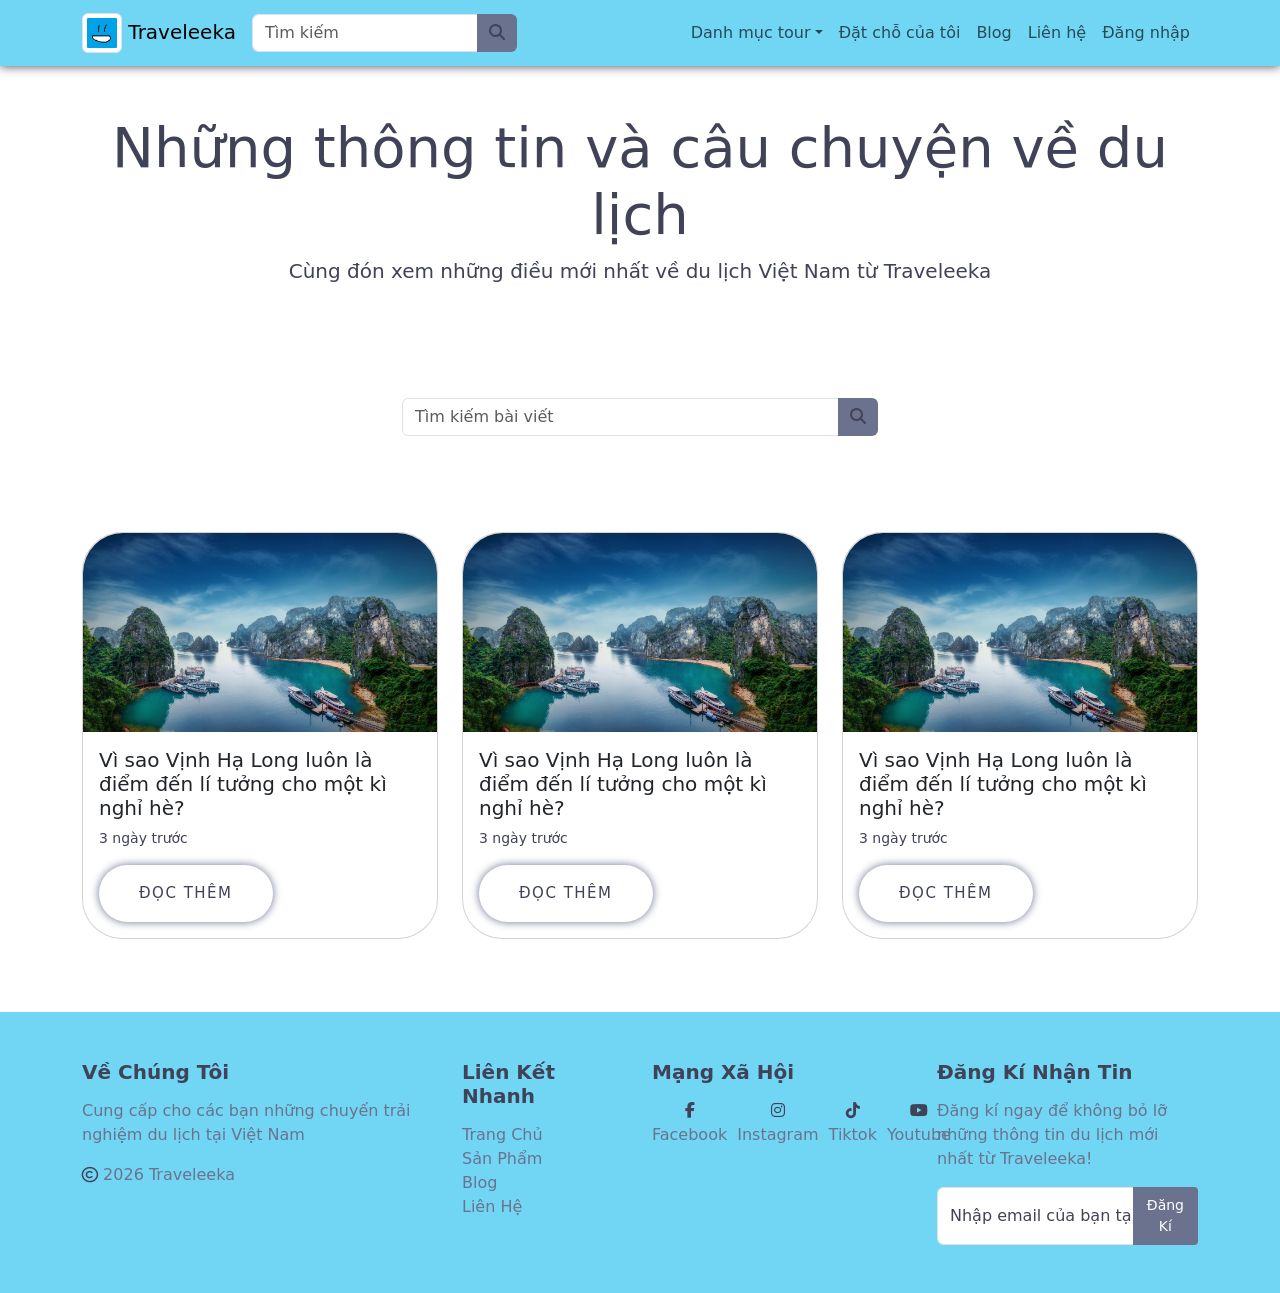
<file: blog.html>
<!DOCTYPE html>
<html lang="vi">
<head>
    <meta charset="UTF-8">
    <meta name="viewport" content="width=device-width, initial-scale=1.0">
    <title>Traveleeka</title>
    <link href="https://cdn.jsdelivr.net/npm/bootstrap@5.3.8/dist/css/bootstrap.min.css" rel="stylesheet" integrity="sha384-sRIl4kxILFvY47J16cr9ZwB07vP4J8+LH7qKQnuqkuIAvNWLzeN8tE5YBujZqJLB" crossorigin="anonymous">
    <link href="https://cdnjs.cloudflare.com/ajax/libs/font-awesome/6.5.1/css/all.min.css" rel="stylesheet">
    <link rel="stylesheet" href="./assets/css/style.css">
    <link rel="stylesheet" href="./assets/css/blog.css">
</head>
<body>
    
    <!--Thanh điều hướng-->
    <header>
        <nav class="navbar navbar-expand-lg">
            <div class="container">

                <!-- brand -->
                <a href="./index.html" class="navbar-brand">
                    <img src="./assets/images/logo.jpg" alt="mybrand" class="img-thumbnail img-fluid" width="40" height="40">
                    Traveleeka
                </a>

                <!-- toggle ẩn các nút -->
                <button class="navbar-toggler" type="button" data-bs-toggle="collapse" data-bs-target="#navContents">
                    <span class="navbar-toggler-icon"></span>
                </button>
                <div class="collapse navbar-collapse" id="navContents">

                    <!-- thanh tìm kiếm -->
                    <form role="search">
                        <div class="input-group">
                            <input type="search" class="form-control" placeholder="Tìm kiếm">
                            <button class="btn btn-primary" type="submit"><i class="fa-solid fa-magnifying-glass"></i></button>
                        </div>
                    </form>

                    <!-- các nút điều hướng -->
                    <ul class="navbar-nav ms-auto">
                        <li class="nav-item dropdown">
                            <a href="#" class="nav-link dropdown-toggle" role="button" data-bs-toggle="dropdown" aria-expanded="false">Danh mục tour</a>
                            <ul class="dropdown-menu">
                                <li><a href="./products.html" class="dropdown-item">Tour dài ngày</a></li>
                                <li><a href="./products.html" class="dropdown-item">Tour ngắn ngày</a></li>
                            </ul>
                        </li>
                        <li class="nav-item"><a href="./cart.html" class="nav-link">Đặt chỗ của tôi</a></li>
                        <li class="nav-item"><a href="./blog.html" class="nav-link">Blog</a></li>
                        <li class="nav-item"><a href="./contact.html" class="nav-link">Liên hệ</a></li>
                        <li class="nav-item"><a href="./login.html" class="nav-link">Đăng nhập</a></li>
                    </ul>
                </div>
            </div>
        </nav>
    </header>

    <!-- nội dung trang -->
    <main class="container">

        <!-- tiêu đề trang -->
        <section class="py-5 hero-title">
            <h1 class="display-4"><strong>Những thông tin và câu chuyện về du lịch</strong></h1>
            <p>Cùng đón xem những điều mới nhất về du lịch Việt Nam từ Traveleeka</p>
        </section>

        <!-- search box -->
        <section class="py-5 ">
            <div class="container search-box">
                <form role="search" class="mx-auto">
                    <div class="input-group">
                        <input type="search" class="form-control" placeholder="Tìm kiếm bài viết">
                        <button class="btn btn-primary" type="submit"><i class="fa-solid fa-magnifying-glass"></i></button>
                    </div>
                </form>
            </div>
        </section>

        <!-- Các bài viết -->
        <section class="py-5">
            <div class="row">

                <div class="col-lg-4 col-md-6">
                    <div class="card card-blog h-60">
                        <img src="./assets/images/blog1.jpg" alt="Vì sao Vịnh Hạ Long luôn là điểm đến lí tưởng cho một kì nghỉ hè?" class="card-img-top">
                        <div class="card-body">
                            <h5 class="header-5">Vì sao Vịnh Hạ Long luôn là điểm đến lí tưởng cho một kì nghỉ hè?</h5>
                            <p class="post-date">3 ngày trước</p>
                            <button class="btn-CTA" type="button" onclick="location.href='#'">Đọc thêm</button>
                        </div>
                    </div>
                </div>
                <div class="col-lg-4 col-md-6">
                    <div class="card card-blog h-60">
                        <img src="./assets/images/blog1.jpg" alt="Vì sao Vịnh Hạ Long luôn là điểm đến lí tưởng cho một kì nghỉ hè?" class="card-img-top">
                        <div class="card-body">
                            <h5 class="header-5">Vì sao Vịnh Hạ Long luôn là điểm đến lí tưởng cho một kì nghỉ hè?</h5>
                            <p class="post-date">3 ngày trước</p>
                            <button class="btn-CTA" type="button" onclick="location.href='#'">Đọc thêm</button>
                        </div>
                    </div>
                </div>
                <div class="col-lg-4 col-md-6">
                    <div class="card card-blog h-60">
                        <img src="./assets/images/blog1.jpg" alt="Vì sao Vịnh Hạ Long luôn là điểm đến lí tưởng cho một kì nghỉ hè?" class="card-img-top">
                        <div class="card-body">
                            <h5 class="header-5">Vì sao Vịnh Hạ Long luôn là điểm đến lí tưởng cho một kì nghỉ hè?</h5>
                            <p class="post-date">3 ngày trước</p>
                            <button class="btn-CTA" type="button" onclick="location.href='#'">Đọc thêm</button>
                        </div>
                    </div>
                </div>
            </div>
        </section>
    </main>
    
    <!-- chân trang -->
    <footer class="mt-auto py-5">
        <div class="container">
            <div class="row">

                <!-- thông tin trang web -->
                <div class="col-lg-4 col-md-6 col-sm-12">
                    <h3>Về Chúng Tôi</h3>
                    <p>Cung cấp cho các bạn những chuyến trải nghiệm du lịch tại Việt Nam</p>
                    <p><i class="fa-regular fa-copyright"></i> 2026 Traveleeka</p>
                </div>

                <!-- liên kết nhanh -->
                <div class="col-lg-2 col-md-6 col-sm-12">
                    <h3>Liên Kết Nhanh</h3>
                    <ul>
                        <li><a href="./index.html" class="transition">Trang Chủ</a></li>
                        <li><a href="./products.html">Sản Phẩm</a></li>
                        <li><a href="./blog.html">Blog</a></li>
                        <li><a href="./contact.html">Liên Hệ</a></li>
                    </ul>
                </div>

                <!-- Mạng xã hội -->
                <div class="col-lg-3 col-md-6 col-sm-12">
                    <h3>Mạng Xã Hội</h3>
                    <div class="social-links">
                        <a href="#"><i class="fa-brands fa-facebook-f"></i>Facebook</a>
                        <a href="#"><i class="fa-brands fa-instagram"></i>Instagram</a>
                        <a href="#"><i class="fa-brands fa-tiktok"></i>Tiktok</a>
                        <a href="#"><i class="fa-brands fa-youtube"></i>Youtube</a>
                    </div>
                </div>

                <!-- đăng kí nhận tin -->
                <div class="col-lg-3 col-md-6 col-sm-12">
                    <h3>Đăng Kí Nhận Tin</h3>
                    <p>Đăng kí ngay để không bỏ lỡ những thông tin du lịch mới nhất từ Traveleeka!</p>
                    <div class="input-group input-group-sm">
                        <div class="form-floating col-9" id="enterEmail">
                            <input type="email" id="email" class="form-control" placeholder="username@example.com" required>
                            <label for="email">Nhập email của bạn tại đây</label>
                        </div>
                        <button class="btn btn-primary col-3" type="submit">Đăng Kí</button>
                    </div>
                </div>
            </div>
        </div>
    </footer>

    <script src="https://cdn.jsdelivr.net/npm/bootstrap@5.3.8/dist/js/bootstrap.bundle.min.js" integrity="sha384-FKyoEForCGlyvwx9Hj09JcYn3nv7wiPVlz7YYwJrWVcXK/BmnVDxM+D2scQbITxI" crossorigin="anonymous"></script>
</body>
</html>
</file>
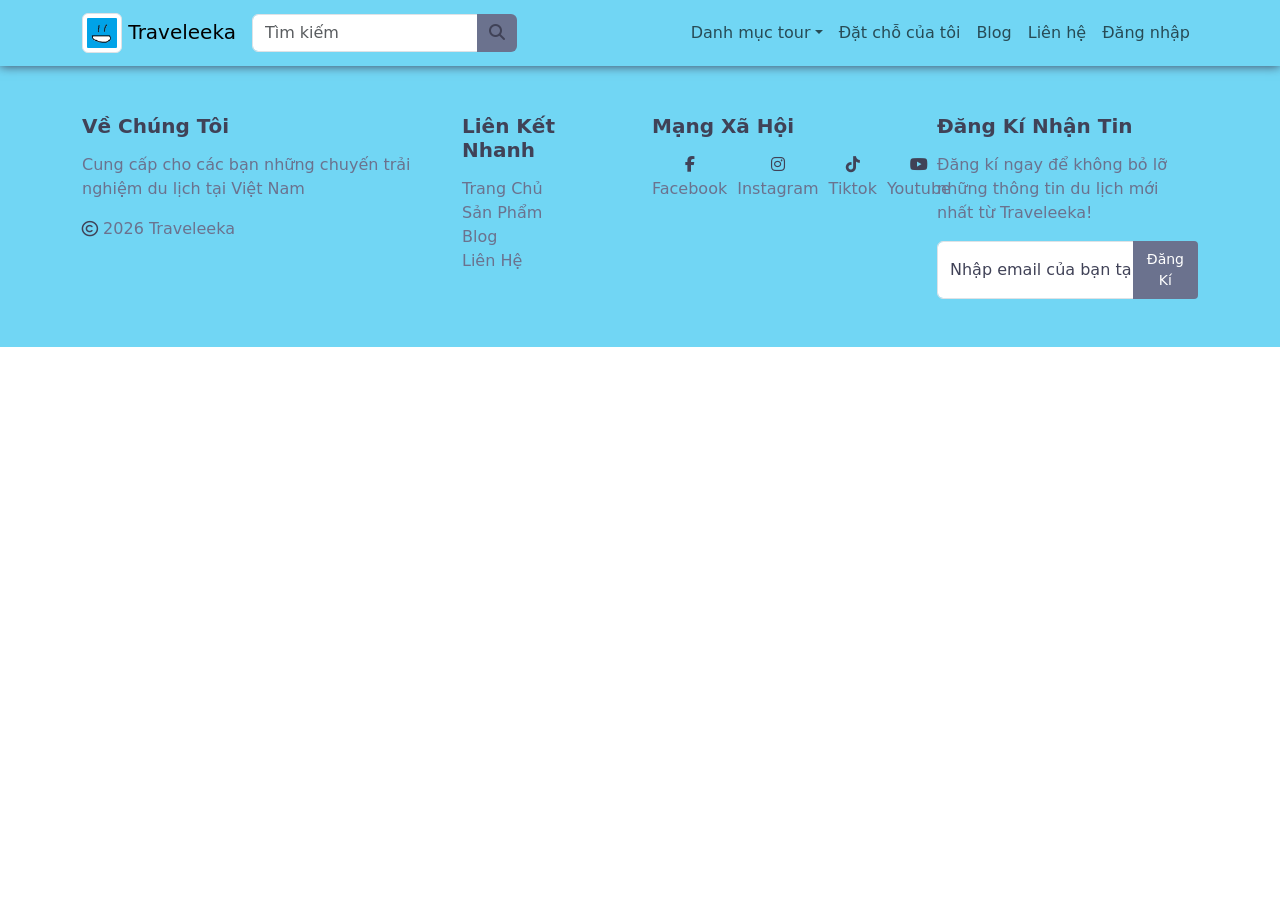
<file: cart.html>
<!DOCTYPE html>
<html lang="vi">
<head>
    <meta charset="UTF-8">
    <meta name="viewport" content="width=device-width, initial-scale=1.0">
    <title>Traveleeka</title>
    <link href="https://cdn.jsdelivr.net/npm/bootstrap@5.3.8/dist/css/bootstrap.min.css" rel="stylesheet" integrity="sha384-sRIl4kxILFvY47J16cr9ZwB07vP4J8+LH7qKQnuqkuIAvNWLzeN8tE5YBujZqJLB" crossorigin="anonymous">
    <link href="https://cdnjs.cloudflare.com/ajax/libs/font-awesome/6.5.1/css/all.min.css" rel="stylesheet">
    <link rel="stylesheet" href="./assets/css/style.css">
</head>
<body>
    
    <!--Thanh điều hướng-->
    <header>
        <nav class="navbar navbar-expand-lg">
        <div class="container">

            <!-- brand -->
            <a href="./index.html" class="navbar-brand">
                <img src="./assets/images/logo.jpg" alt="mybrand" class="img-thumbnail img-fluid" width="40" height="40">
                Traveleeka
            </a>

            <!-- toggle ẩn các nút -->
            <button class="navbar-toggler" type="button" data-bs-toggle="collapse" data-bs-target="#navContents">
                <span class="navbar-toggler-icon"></span>
            </button>
            <div class="collapse navbar-collapse" id="navContents">

                <!-- thanh tìm kiếm -->
                <form role="search">
                    <div class="input-group">
                        <input type="search" class="form-control" placeholder="Tìm kiếm">
                        <button class="btn btn-primary" type="submit"><i class="fa-solid fa-magnifying-glass"></i></button>
                    </div>
                </form>

                <!-- các nút điều hướng -->
                <ul class="navbar-nav ms-auto">
                    <li class="nav-item dropdown">
                        <a href="#" class="nav-link dropdown-toggle" role="button" data-bs-toggle="dropdown" aria-expanded="false">Danh mục tour</a>
                        <ul class="dropdown-menu">
                            <li><a href="./products.html" class="dropdown-item">Tour dài ngày</a></li>
                            <li><a href="./products.html" class="dropdown-item">Tour ngắn ngày</a></li>
                        </ul>
                    </li>
                    <li class="nav-item"><a href="./cart.html" class="nav-link">Đặt chỗ của tôi</a></li>
                    <li class="nav-item"><a href="./blog.html" class="nav-link">Blog</a></li>
                    <li class="nav-item"><a href="./contact.html" class="nav-link">Liên hệ</a></li>
                    <li class="nav-item"><a href="./login.html" class="nav-link">Đăng nhập</a></li>
                </ul>
            </div>
        </div>
        </nav>
    </header>
    
    
    <!-- chân trang -->
    <footer class="mt-auto py-5">
        <div class="container">
            <div class="row">

                <!-- thông tin trang web -->
                <div class="col-lg-4 col-md-6 col-sm-12">
                    <h3>Về Chúng Tôi</h3>
                    <p>Cung cấp cho các bạn những chuyến trải nghiệm du lịch tại Việt Nam</p>
                    <p><i class="fa-regular fa-copyright"></i> 2026 Traveleeka</p>
                </div>

                <!-- liên kết nhanh -->
                <div class="col-lg-2 col-md-6 col-sm-12">
                    <h3>Liên Kết Nhanh</h3>
                    <ul>
                        <li><a href="./index.html" class="transition">Trang Chủ</a></li>
                        <li><a href="./products.html">Sản Phẩm</a></li>
                        <li><a href="./blog.html">Blog</a></li>
                        <li><a href="./contact.html">Liên Hệ</a></li>
                    </ul>
                </div>

                <!-- Mạng xã hội -->
                <div class="col-lg-3 col-md-6 col-sm-12">
                    <h3>Mạng Xã Hội</h3>
                    <div class="social-links">
                        <a href="#"><i class="fa-brands fa-facebook-f"></i>Facebook</a>
                        <a href="#"><i class="fa-brands fa-instagram"></i>Instagram</a>
                        <a href="#"><i class="fa-brands fa-tiktok"></i>Tiktok</a>
                        <a href="#"><i class="fa-brands fa-youtube"></i>Youtube</a>
                    </div>
                </div>

                <!-- đăng kí nhận tin -->
                <div class="col-lg-3 col-md-6 col-sm-12">
                    <h3>Đăng Kí Nhận Tin</h3>
                    <p>Đăng kí ngay để không bỏ lỡ những thông tin du lịch mới nhất từ Traveleeka!</p>
                    <div class="input-group input-group-sm">
                        <div class="form-floating col-9" id="enterEmail">
                            <input type="email" id="email" class="form-control" placeholder="username@example.com" required>
                            <label for="email">Nhập email của bạn tại đây</label>
                        </div>
                        <button class="btn btn-primary col-3" type="submit">Đăng Kí</button>
                    </div>
                </div>
            </div>
        </div>
    </footer>

    <script src="https://cdn.jsdelivr.net/npm/bootstrap@5.3.8/dist/js/bootstrap.bundle.min.js" integrity="sha384-FKyoEForCGlyvwx9Hj09JcYn3nv7wiPVlz7YYwJrWVcXK/BmnVDxM+D2scQbITxI" crossorigin="anonymous"></script>
</body>
</html>
</file>
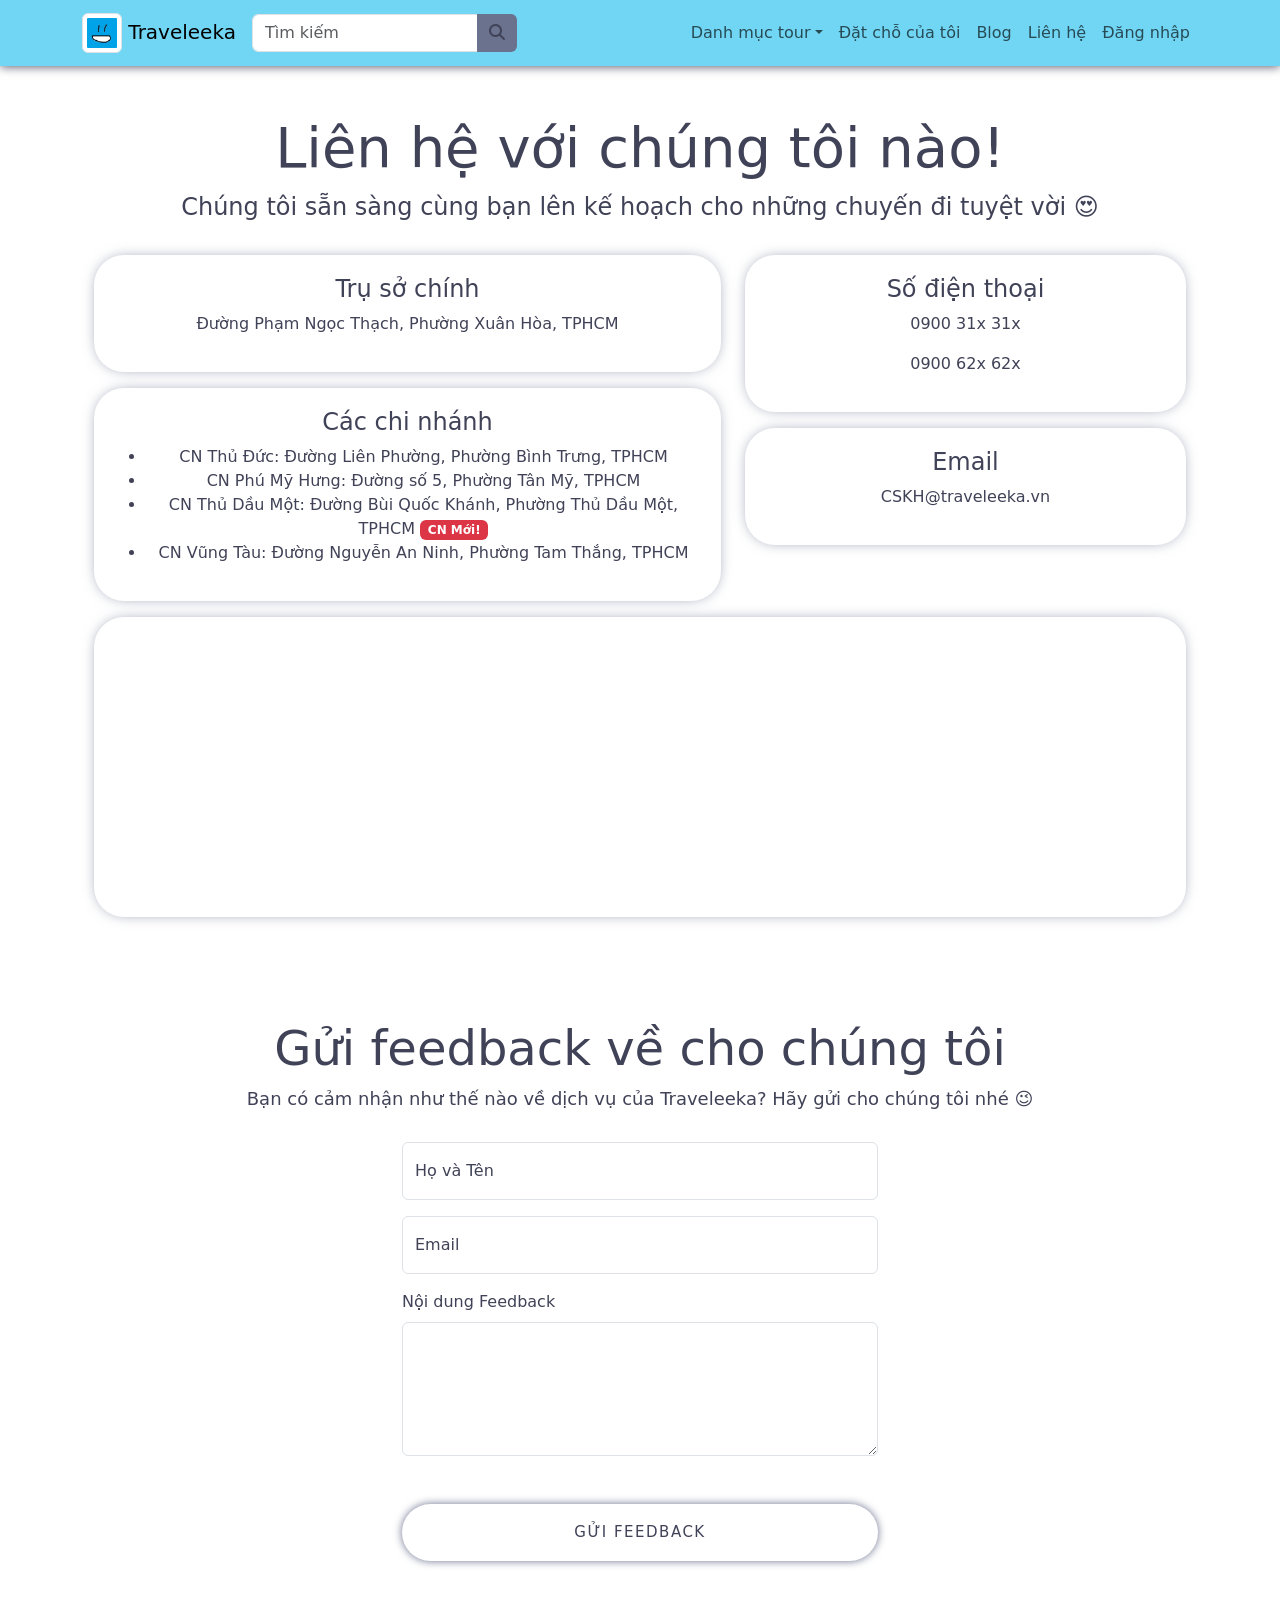
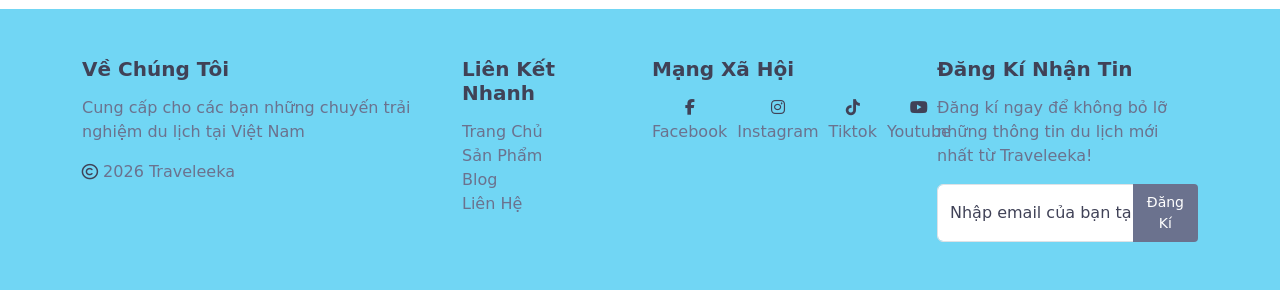
<file: contact.html>
<!DOCTYPE html>
<html lang="vi">
<head>
    <meta charset="UTF-8">
    <meta name="viewport" content="width=device-width, initial-scale=1.0">
    <title>Traveleeka</title>
    <link href="https://cdn.jsdelivr.net/npm/bootstrap@5.3.8/dist/css/bootstrap.min.css" rel="stylesheet" integrity="sha384-sRIl4kxILFvY47J16cr9ZwB07vP4J8+LH7qKQnuqkuIAvNWLzeN8tE5YBujZqJLB" crossorigin="anonymous">
    <link href="https://cdnjs.cloudflare.com/ajax/libs/font-awesome/6.5.1/css/all.min.css" rel="stylesheet">
    <link rel="stylesheet" href="./assets/css/style.css">
    <link rel="stylesheet" href="./assets/css/contact.css">
</head>
<body>
    
    <!--Thanh điều hướng-->
    <header>
        <nav class="navbar navbar-expand-lg">
            <div class="container">

                <!-- brand -->
                <a href="./index.html" class="navbar-brand">
                    <img src="./assets/images/logo.jpg" alt="mybrand" class="img-thumbnail img-fluid" width="40" height="40">
                    Traveleeka
                </a>

                <!-- toggle ẩn các nút -->
                <button class="navbar-toggler" type="button" data-bs-toggle="collapse" data-bs-target="#navContents">
                    <span class="navbar-toggler-icon"></span>
                </button>
                <div class="collapse navbar-collapse" id="navContents">

                    <!-- thanh tìm kiếm -->
                    <form role="search">
                        <div class="input-group">
                            <input type="search" class="form-control" placeholder="Tìm kiếm">
                            <button class="btn btn-primary" type="submit"><i class="fa-solid fa-magnifying-glass"></i></button>
                        </div>
                    </form>

                    <!-- các nút điều hướng -->
                    <ul class="navbar-nav ms-auto">
                        <li class="nav-item dropdown">
                            <a href="#" class="nav-link dropdown-toggle" role="button" data-bs-toggle="dropdown" aria-expanded="false">Danh mục tour</a>
                            <ul class="dropdown-menu">
                                <li><a href="./products.html" class="dropdown-item">Tour dài ngày</a></li>
                                <li><a href="./products.html" class="dropdown-item">Tour ngắn ngày</a></li>
                            </ul>
                        </li>
                        <li class="nav-item"><a href="./cart.html" class="nav-link">Đặt chỗ của tôi</a></li>
                        <li class="nav-item"><a href="./blog.html" class="nav-link">Blog</a></li>
                        <li class="nav-item"><a href="./contact.html" class="nav-link">Liên hệ</a></li>
                        <li class="nav-item"><a href="./login.html" class="nav-link">Đăng nhập</a></li>
                    </ul>
                </div>
            </div>
        </nav>
    </header>

    <!-- nội dung trang -->
    <main class="container">

        <!-- thông tin liên hệ trang web -->
        <section class="py-5">
            <div class="contact">

                <div class="contact-title">
                    <h1 class="display-4">Liên hệ với chúng tôi nào!</h1>
                    <p class="contact-subtitle">Chúng tôi sẵn sàng cùng bạn lên kế hoạch cho những chuyến đi tuyệt vời 😍</p>
                </div>

                <!-- info cards -->
                <div class="container info-section">
                    <div class="row text-center">

                        <div class="col-md-7 mb-3">
                            <div class="info-box mb-3">
                                <h2>Trụ sở chính</h2>
                                <p>Đường Phạm Ngọc Thạch, Phường Xuân Hòa, TPHCM</p>
                            </div>
                            <div class="info-box">
                                <h2>Các chi nhánh</h2>
                                <ul>
                                    <li>CN Thủ Đức: Đường Liên Phường, Phường Bình Trưng, TPHCM</li>
                                    <li>CN Phú Mỹ Hưng: Đường số 5, Phường Tân Mỹ, TPHCM</li>
                                    <li>CN Thủ Dầu Một: Đường Bùi Quốc Khánh, Phường Thủ Dầu Một, TPHCM <span class="badge text-bg-danger">CN Mới!</span></li>
                                    <li>CN Vũng Tàu: Đường Nguyễn An Ninh, Phường Tam Thắng, TPHCM</li>
                                </ul>
                            </div>
                        </div>

                        <div class="col-md-5 mb-3">
                            <div class="info-box mb-3">
                                <h2>Số điện thoại</h2>
                                <p>0900 31x 31x</p>
                                <p>0900 62x 62x</p>
                            </div>
                            <div class="info-box">
                                <h2>Email</h2>
                                <p>CSKH@traveleeka.vn</p>
                            </div>
                        </div>
                    </div>

                    <iframe src="https://www.google.com/maps/embed?pb=!1m18!1m12!1m3!1d3919.3630705622895!2d106.69275891196426!3d10.78347958932137!2m3!1f0!2f0!3f0!3m2!1i1024!2i768!4f13.1!3m3!1m2!1s0x31752f36a25ab997%3A0x21aedb0d785e4466!2zMTIgUGjhuqFtIE5n4buNYyBUaOG6oWNoLCBQaMaw4budbmcgNiwgUXXhuq1uIDMsIFRow6BuaCBwaOG7kSBI4buTIENow60gTWluaCwgVmnhu4d0IE5hbQ!5e0!3m2!1svi!2s!4v1772715473159!5m2!1svi!2s" width="100%" height="300" style="border:0;" allowfullscreen="" loading="lazy" referrerpolicy="no-referrer-when-downgrade"></iframe>

                </div>
            </div>
        </section>
        
        <!-- feedback & FAQs -->
        <section class="py-5">
            <div class="feedback-section">

                <div class="feedback-title">
                    <h3 class="display-5">Gửi feedback về cho chúng tôi</h3>
                    <p class="feedback-subtitle">Bạn có cảm nhận như thế nào về dịch vụ của Traveleeka? Hãy gửi cho chúng tôi nhé 😉</p>
                </div>

                <!-- input với validation -->
                <div class="container feedback-form">
                    <form class="needs-validation" novalidate>
                        <div class="form-floating mb-3">
                            <input type="text" id="name" class="form-control" placeholder="Họ và Tên" required>
                            <label for="name" class="form-label">Họ và Tên</label>
                            <div class="invalid-feedback">
                                Vui lòng nhập họ tên
                            </div>
                        </div>

                        <div class="form-floating mb-3">
                            <input type="email" id="email" class="form-control" placeholder="username@example.com" required>
                            <label for="name" class="form-label">Email</label>
                            <div class="invalid-feedback">
                                Vui lòng nhập email hợp lệ
                            </div>
                        </div>

                        <div class="mb-5">
                            <label for="feedbackInput" class="form-label">Nội dung Feedback</label>
                            <textarea id="feedbackInput" rows="5" class="form-control" required></textarea>
                            <div class="invalid-feedback">
                                Vui lòng nhập nội dung feedback
                            </div>
                        </div>

                        <button class="btn-CTA w-100" type="submit">Gửi feedback</button>
                    </form>
                </div>
            </div>
        </section>
    </main>

    <!-- chân trang -->
    <footer class="mt-auto py-5">
        <div class="container">
            <div class="row">

                <!-- thông tin trang web -->
                <div class="col-lg-4 col-md-6 col-sm-12">
                    <h3>Về Chúng Tôi</h3>
                    <p>Cung cấp cho các bạn những chuyến trải nghiệm du lịch tại Việt Nam</p>
                    <p><i class="fa-regular fa-copyright"></i> 2026 Traveleeka</p>
                </div>

                <!-- liên kết nhanh -->
                <div class="col-lg-2 col-md-6 col-sm-12">
                    <h3>Liên Kết Nhanh</h3>
                    <ul>
                        <li><a href="./index.html" class="transition">Trang Chủ</a></li>
                        <li><a href="./products.html">Sản Phẩm</a></li>
                        <li><a href="./blog.html">Blog</a></li>
                        <li><a href="./contact.html">Liên Hệ</a></li>
                    </ul>
                </div>

                <!-- Mạng xã hội -->
                <div class="col-lg-3 col-md-6 col-sm-12">
                    <h3>Mạng Xã Hội</h3>
                    <div class="social-links">
                        <a href="#"><i class="fa-brands fa-facebook-f"></i>Facebook</a>
                        <a href="#"><i class="fa-brands fa-instagram"></i>Instagram</a>
                        <a href="#"><i class="fa-brands fa-tiktok"></i>Tiktok</a>
                        <a href="#"><i class="fa-brands fa-youtube"></i>Youtube</a>
                    </div>
                </div>

                <!-- đăng kí nhận tin -->
                <div class="col-lg-3 col-md-6 col-sm-12">
                    <h3>Đăng Kí Nhận Tin</h3>
                    <p>Đăng kí ngay để không bỏ lỡ những thông tin du lịch mới nhất từ Traveleeka!</p>
                    <div class="input-group input-group-sm">
                        <div class="form-floating col-9" id="enterEmail">
                            <input type="email" id="email" class="form-control" placeholder="username@example.com" required>
                            <label for="email">Nhập email của bạn tại đây</label>
                        </div>
                        <button class="btn btn-primary col-3" type="submit">Đăng Kí</button>
                    </div>
                </div>
            </div>
        </div>
    </footer>

    <!-- script cho validation -->
    <script>
        (() => {
        'use strict'

        const forms = document.querySelectorAll('.needs-validation')

        Array.from(forms).forEach(form => {
            form.addEventListener('submit', event => {
            if (!form.checkValidity()) {
                event.preventDefault()
                event.stopPropagation()
            }

            form.classList.add('was-validated')
            }, false)
        })
        })()
    </script>

    <script src="https://cdn.jsdelivr.net/npm/bootstrap@5.3.8/dist/js/bootstrap.bundle.min.js" integrity="sha384-FKyoEForCGlyvwx9Hj09JcYn3nv7wiPVlz7YYwJrWVcXK/BmnVDxM+D2scQbITxI" crossorigin="anonymous"></script>
</body>
</html>
</file>
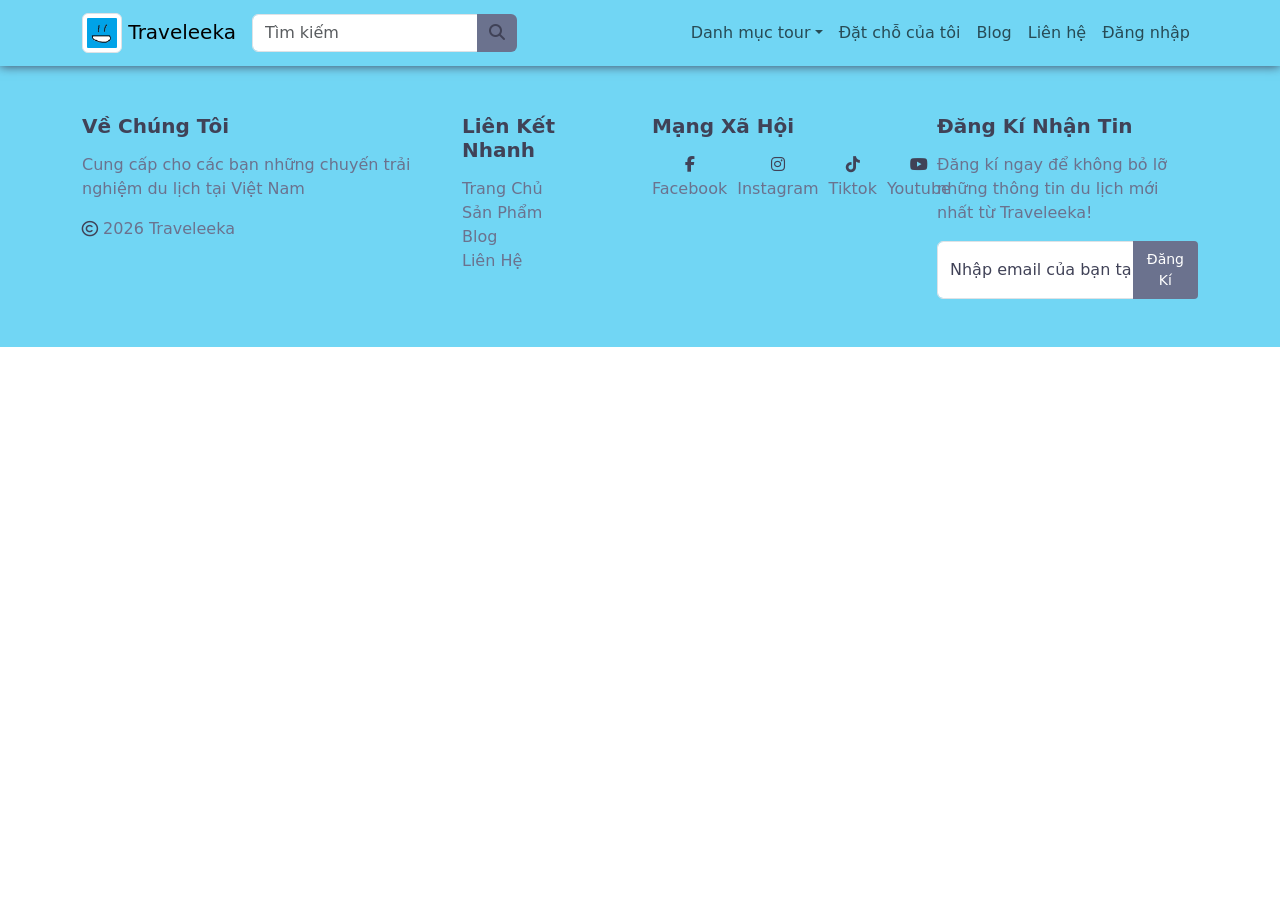
<file: login.html>
<!DOCTYPE html>
<html lang="vi">
<head>
    <meta charset="UTF-8">
    <meta name="viewport" content="width=device-width, initial-scale=1.0">
    <title>Traveleeka</title>
    <link href="https://cdn.jsdelivr.net/npm/bootstrap@5.3.8/dist/css/bootstrap.min.css" rel="stylesheet" integrity="sha384-sRIl4kxILFvY47J16cr9ZwB07vP4J8+LH7qKQnuqkuIAvNWLzeN8tE5YBujZqJLB" crossorigin="anonymous">
    <link href="https://cdnjs.cloudflare.com/ajax/libs/font-awesome/6.5.1/css/all.min.css" rel="stylesheet">
    <link rel="stylesheet" href="./assets/css/style.css">
</head>
<body>
    
    <!--Thanh điều hướng-->
    <nav class="navbar navbar-expand-lg">
        <div class="container">

            <!-- brand -->
            <a href="./index.html" class="navbar-brand">
                <img src="./assets/images/logo.jpg" alt="mybrand" class="img-thumbnail img-fluid" width="40" height="40">
                Traveleeka
            </a>

            <!-- toggle ẩn các nút -->
            <button class="navbar-toggler" type="button" data-bs-toggle="collapse" data-bs-target="#navContents">
                <span class="navbar-toggler-icon"></span>
            </button>
            <div class="collapse navbar-collapse" id="navContents">

                <!-- thanh tìm kiếm -->
                <form role="search">
                    <div class="input-group">
                        <input type="search" class="form-control" placeholder="Tìm kiếm">
                        <button class="btn btn-primary" type="submit"><i class="fa-solid fa-magnifying-glass"></i></button>
                    </div>
                </form>

                <!-- các nút điều hướng -->
                <ul class="navbar-nav ms-auto">
                    <li class="nav-item dropdown">
                        <a href="#" class="nav-link dropdown-toggle" role="button" data-bs-toggle="dropdown" aria-expanded="false">Danh mục tour</a>
                        <ul class="dropdown-menu">
                            <li><a href="./products.html" class="dropdown-item">Tour dài ngày</a></li>
                            <li><a href="./products.html" class="dropdown-item">Tour ngắn ngày</a></li>
                        </ul>
                    </li>
                    <li class="nav-item"><a href="./cart.html" class="nav-link">Đặt chỗ của tôi</a></li>
                    <li class="nav-item"><a href="./blog.html" class="nav-link">Blog</a></li>
                    <li class="nav-item"><a href="#" class="nav-link">Liên hệ</a></li>
                    <li class="nav-item"><a href="./login.html" class="nav-link">Đăng nhập</a></li>
                </ul>
            </div>
        </div>
    </nav>
    
    <!-- chân trang -->
    <footer class="mt-auto py-5">
        <div class="container">
            <div class="row">

                <!-- thông tin trang web -->
                <div class="col-lg-4 col-md-6 col-sm-12">
                    <h3>Về Chúng Tôi</h3>
                    <p>Cung cấp cho các bạn những chuyến trải nghiệm du lịch tại Việt Nam</p>
                    <p><i class="fa-regular fa-copyright"></i> 2026 Traveleeka</p>
                </div>

                <!-- liên kết nhanh -->
                <div class="col-lg-2 col-md-6 col-sm-12">
                    <h3>Liên Kết Nhanh</h3>
                    <ul>
                        <li><a href="./index.html" class="transition">Trang Chủ</a></li>
                        <li><a href="./products.html">Sản Phẩm</a></li>
                        <li><a href="./blog.html">Blog</a></li>
                        <li><a href="#">Liên Hệ</a></li>
                    </ul>
                </div>

                <!-- Mạng xã hội -->
                <div class="col-lg-3 col-md-6 col-sm-12">
                    <h3>Mạng Xã Hội</h3>
                    <div class="social-links">
                        <a href="#"><i class="fa-brands fa-facebook-f"></i>Facebook</a>
                        <a href="#"><i class="fa-brands fa-instagram"></i>Instagram</a>
                        <a href="#"><i class="fa-brands fa-tiktok"></i>Tiktok</a>
                        <a href="#"><i class="fa-brands fa-youtube"></i>Youtube</a>
                    </div>
                </div>

                <!-- đăng kí nhận tin -->
                <div class="col-lg-3 col-md-6 col-sm-12">
                    <h3>Đăng Kí Nhận Tin</h3>
                    <p>Đăng kí ngay để không bỏ lỡ những thông tin du lịch mới nhất từ Traveleeka!</p>
                    <div class="input-group input-group-sm">
                        <div class="form-floating col-9" id="enterEmail">
                            <input type="email" id="email" class="form-control" placeholder="username@example.com" required>
                            <label for="email">Nhập email của bạn tại đây</label>
                        </div>
                        <button class="btn btn-primary col-3" type="submit">Đăng Kí</button>
                    </div>
                </div>
            </div>
        </div>
    </footer>

    <script src="https://cdn.jsdelivr.net/npm/bootstrap@5.3.8/dist/js/bootstrap.bundle.min.js" integrity="sha384-FKyoEForCGlyvwx9Hj09JcYn3nv7wiPVlz7YYwJrWVcXK/BmnVDxM+D2scQbITxI" crossorigin="anonymous"></script>
</body>
</html>
</file>
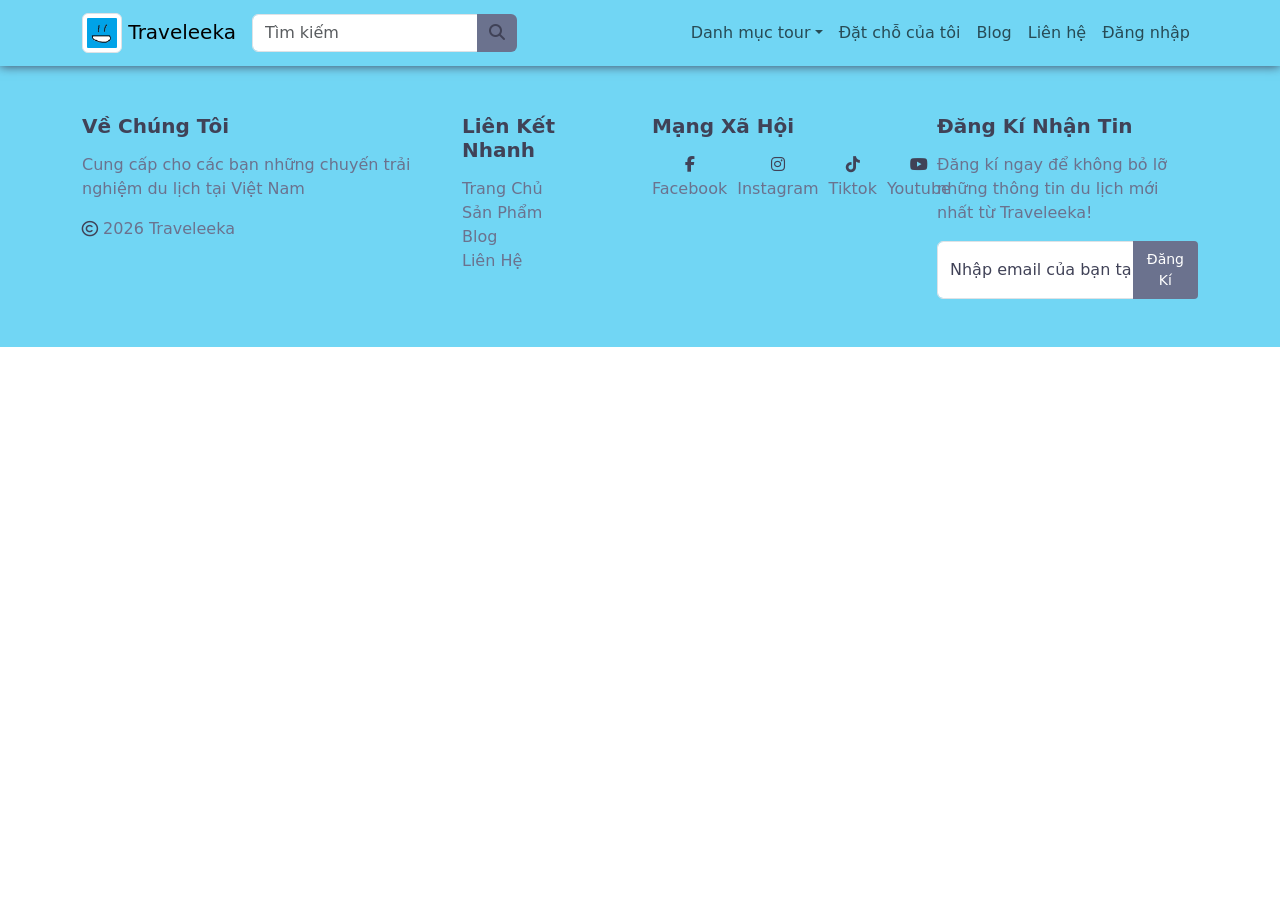
<file: nav and footer.html>
<!DOCTYPE html>
<html lang="vi">
<head>
    <meta charset="UTF-8">
    <meta name="viewport" content="width=device-width, initial-scale=1.0">
    <title>Traveleeka</title>
    <link href="https://cdn.jsdelivr.net/npm/bootstrap@5.3.8/dist/css/bootstrap.min.css" rel="stylesheet" integrity="sha384-sRIl4kxILFvY47J16cr9ZwB07vP4J8+LH7qKQnuqkuIAvNWLzeN8tE5YBujZqJLB" crossorigin="anonymous">
    <link href="https://cdnjs.cloudflare.com/ajax/libs/font-awesome/6.5.1/css/all.min.css" rel="stylesheet">
    <link rel="stylesheet" href="./assets/css/style.css">
</head>
<body>
    
    <!--Thanh điều hướng-->
    <nav class="navbar navbar-expand-lg">
        <div class="container">

            <!-- brand -->
            <a href="./index.html" class="navbar-brand">
                <img src="./assets/images/logo.jpg" alt="mybrand" class="img-thumbnail img-fluid" width="40" height="40">
                Traveleeka
            </a>

            <!-- toggle ẩn các nút -->
            <button class="navbar-toggler" type="button" data-bs-toggle="collapse" data-bs-target="#navContents">
                <span class="navbar-toggler-icon"></span>
            </button>
            <div class="collapse navbar-collapse" id="navContents">

                <!-- thanh tìm kiếm -->
                <form role="search">
                    <div class="input-group">
                        <input type="search" class="form-control" placeholder="Tìm kiếm">
                        <button class="btn btn-primary" type="submit"><i class="fa-solid fa-magnifying-glass"></i></button>
                    </div>
                </form>

                <!-- các nút điều hướng -->
                <ul class="navbar-nav ms-auto">
                    <li class="nav-item dropdown">
                        <a href="#" class="nav-link dropdown-toggle" role="button" data-bs-toggle="dropdown" aria-expanded="false">Danh mục tour</a>
                        <ul class="dropdown-menu">
                            <li><a href="./products.html" class="dropdown-item">Tour dài ngày</a></li>
                            <li><a href="./products.html" class="dropdown-item">Tour ngắn ngày</a></li>
                        </ul>
                    </li>
                    <li class="nav-item"><a href="./cart.html" class="nav-link">Đặt chỗ của tôi</a></li>
                    <li class="nav-item"><a href="./blog.html" class="nav-link">Blog</a></li>
                    <li class="nav-item"><a href="./contact.html" class="nav-link">Liên hệ</a></li>
                    <li class="nav-item"><a href="./login.html" class="nav-link">Đăng nhập</a></li>
                </ul>
            </div>
        </div>
    </nav>
    
    <!-- chân trang -->
    <footer class="mt-auto py-5">
        <div class="container">
            <div class="row">

                <!-- thông tin trang web -->
                <div class="col-lg-4 col-md-6 col-sm-12">
                    <h3>Về Chúng Tôi</h3>
                    <p>Cung cấp cho các bạn những chuyến trải nghiệm du lịch tại Việt Nam</p>
                    <p><i class="fa-regular fa-copyright"></i> 2026 Traveleeka</p>
                </div>

                <!-- liên kết nhanh -->
                <div class="col-lg-2 col-md-6 col-sm-12">
                    <h3>Liên Kết Nhanh</h3>
                    <ul>
                        <li><a href="./index.html" class="transition">Trang Chủ</a></li>
                        <li><a href="./products.html">Sản Phẩm</a></li>
                        <li><a href="./blog.html">Blog</a></li>
                        <li><a href="#">Liên Hệ</a></li>
                    </ul>
                </div>

                <!-- Mạng xã hội -->
                <div class="col-lg-3 col-md-6 col-sm-12">
                    <h3>Mạng Xã Hội</h3>
                    <div class="social-links">
                        <a href="#"><i class="fa-brands fa-facebook-f"></i>Facebook</a>
                        <a href="#"><i class="fa-brands fa-instagram"></i>Instagram</a>
                        <a href="#"><i class="fa-brands fa-tiktok"></i>Tiktok</a>
                        <a href="#"><i class="fa-brands fa-youtube"></i>Youtube</a>
                    </div>
                </div>

                <!-- đăng kí nhận tin -->
                <div class="col-lg-3 col-md-6 col-sm-12">
                    <h3>Đăng Kí Nhận Tin</h3>
                    <p>Đăng kí ngay để không bỏ lỡ những thông tin du lịch mới nhất từ Traveleeka!</p>
                    <div class="input-group input-group-sm">
                        <div class="form-floating col-9" id="enterEmail">
                            <input type="email" id="email" class="form-control" placeholder="username@example.com" required>
                            <label for="email">Nhập email của bạn tại đây</label>
                        </div>
                        <button class="btn btn-primary col-3" type="submit">Đăng Kí</button>
                    </div>
                </div>
            </div>
        </div>
    </footer>

    <script src="https://cdn.jsdelivr.net/npm/bootstrap@5.3.8/dist/js/bootstrap.bundle.min.js" integrity="sha384-FKyoEForCGlyvwx9Hj09JcYn3nv7wiPVlz7YYwJrWVcXK/BmnVDxM+D2scQbITxI" crossorigin="anonymous"></script>
</body>
</html>
</file>
<file: assets/css/style.css>
/* ---CÁC STYLE CHUNG TRÊN TOÀN BỘ TRANG WEB--- */

* {
  color: #404257;
}

/* nhóm navbar */
.navbar {
    background-color: #71d6f4;
    box-shadow: 0 0 10px;
}

/* nhóm footer */
footer {
  background-color: #71d6f4;

  h3 {
    font-size: 20px;
    font-weight: bold;
    margin-bottom: 15px
  };

  p, a {
    font-size: 16px;
    color: #6b728e;
    text-decoration: none;
  };

  ul {
    list-style-type: none;
    padding: 0;
  };

  a:hover {
    text-decoration: none;
    color: #404257;
  };

  div.social-links {
    display: flex;
    gap: 10px;
    font-size: 16px;
    text-align: center;
  }
}

/* padding, margin */
section, footer {
  padding-top: 30px;
  padding-bottom: 30px;
}

/* nút bấm */
button.btn.btn-primary {
  background-color: #6b728e;
  border: none !important;
  color: #ffffff;
}

.btn-CTA {
  padding: 17px 40px;
  border-radius: 50px;
  cursor: pointer;
  border: 0;
  background-color: #ffffff;
  box-shadow: #6b728e 0 0 8px;
  letter-spacing: 1.5px;
  text-transform: uppercase;
  font-size: 15px;
  transition: all 0.5s ease;
}

.btn-CTA:hover {
  background-color: #71d6f4;
  color: #ffffff;
  box-shadow: #6b728e 0px 7px 29px 0px;
}

.btn-CTA:active {
  background-color: #404257;
  color: #ffffff;
  box-shadow: #6b728e 0px 0px 0px 0px;
  transform: translateY(10px);
  transition: 100ms;
}

/* thẻ sản phẩm */
.card-product {
  margin-bottom: 25px;
  border-radius: 40px;
  transition: all 0.5s ease;

  img.card-img-top {
    border-top-left-radius: 40px;
    border-top-right-radius: 40px;
    max-height: 200px;   
  };

  p.price {
    color: #71d6f4;
    font-size: 20px
  };

  p.truncate {
    display: -webkit-box;
    -webkit-line-clamp: 3;
    -webkit-box-orient: vertical;
    overflow: hidden;
    text-overflow: ellipsis;
    word-wrap: break-word;
  }
}

.card-product:hover {
  transform: scale(1.05);
  box-shadow: #6b728e 0px 7px 29px 0px;
}
</file>
<file: assets/css/blog.css>
/* ---CSS cho trang Blog--- */

/* tiêu đề */
.hero-title {
    justify-content: center;
    text-align: center;

    p {
        font-size: 20px;
    }
}

/* search box */
.search-box {
    justify-content: center;
    width: 500px;
}

/* bài viết */
.card-blog {
    margin-bottom: 25px;
    border-radius: 40px;
    transition: all 0.3s ease;

    img.card-img-top {
        border-top-left-radius: 40px;
        border-top-right-radius: 40px;
    }

    p.post-date {
        font-size: 14px;
    }
}

.card-blog:hover {
    transform: scale(1.05);
    box-shadow: #6b728e 0px 7px 29px 0px;
}
</file>
<file: assets/css/contact.css>
/* ---CSS cho liên hệ--- */

/* contact, feedback */
.contact-title,
.feedback-title {
    text-align: center;
}

.contact-subtitle {
    font-size: 24px;
    margin-bottom: 30px;
}

.feedback-subtitle {
    font-size: 18px;
    margin-bottom: 30px;
}    

.feedback-form {
    max-width: 500px;
}

div.info-box {
    box-shadow: #6b728e 0 0 15px -5px;
    border-radius: 30px;
    padding: 20px;
    gap: 10px;

    h2 {
        font-size: 24px;
        margin-bottom: 8px;
    }
}

iframe {
    box-shadow: #6b728e 0 0 15px -5px;
    border-radius: 30px;
}
</file>
